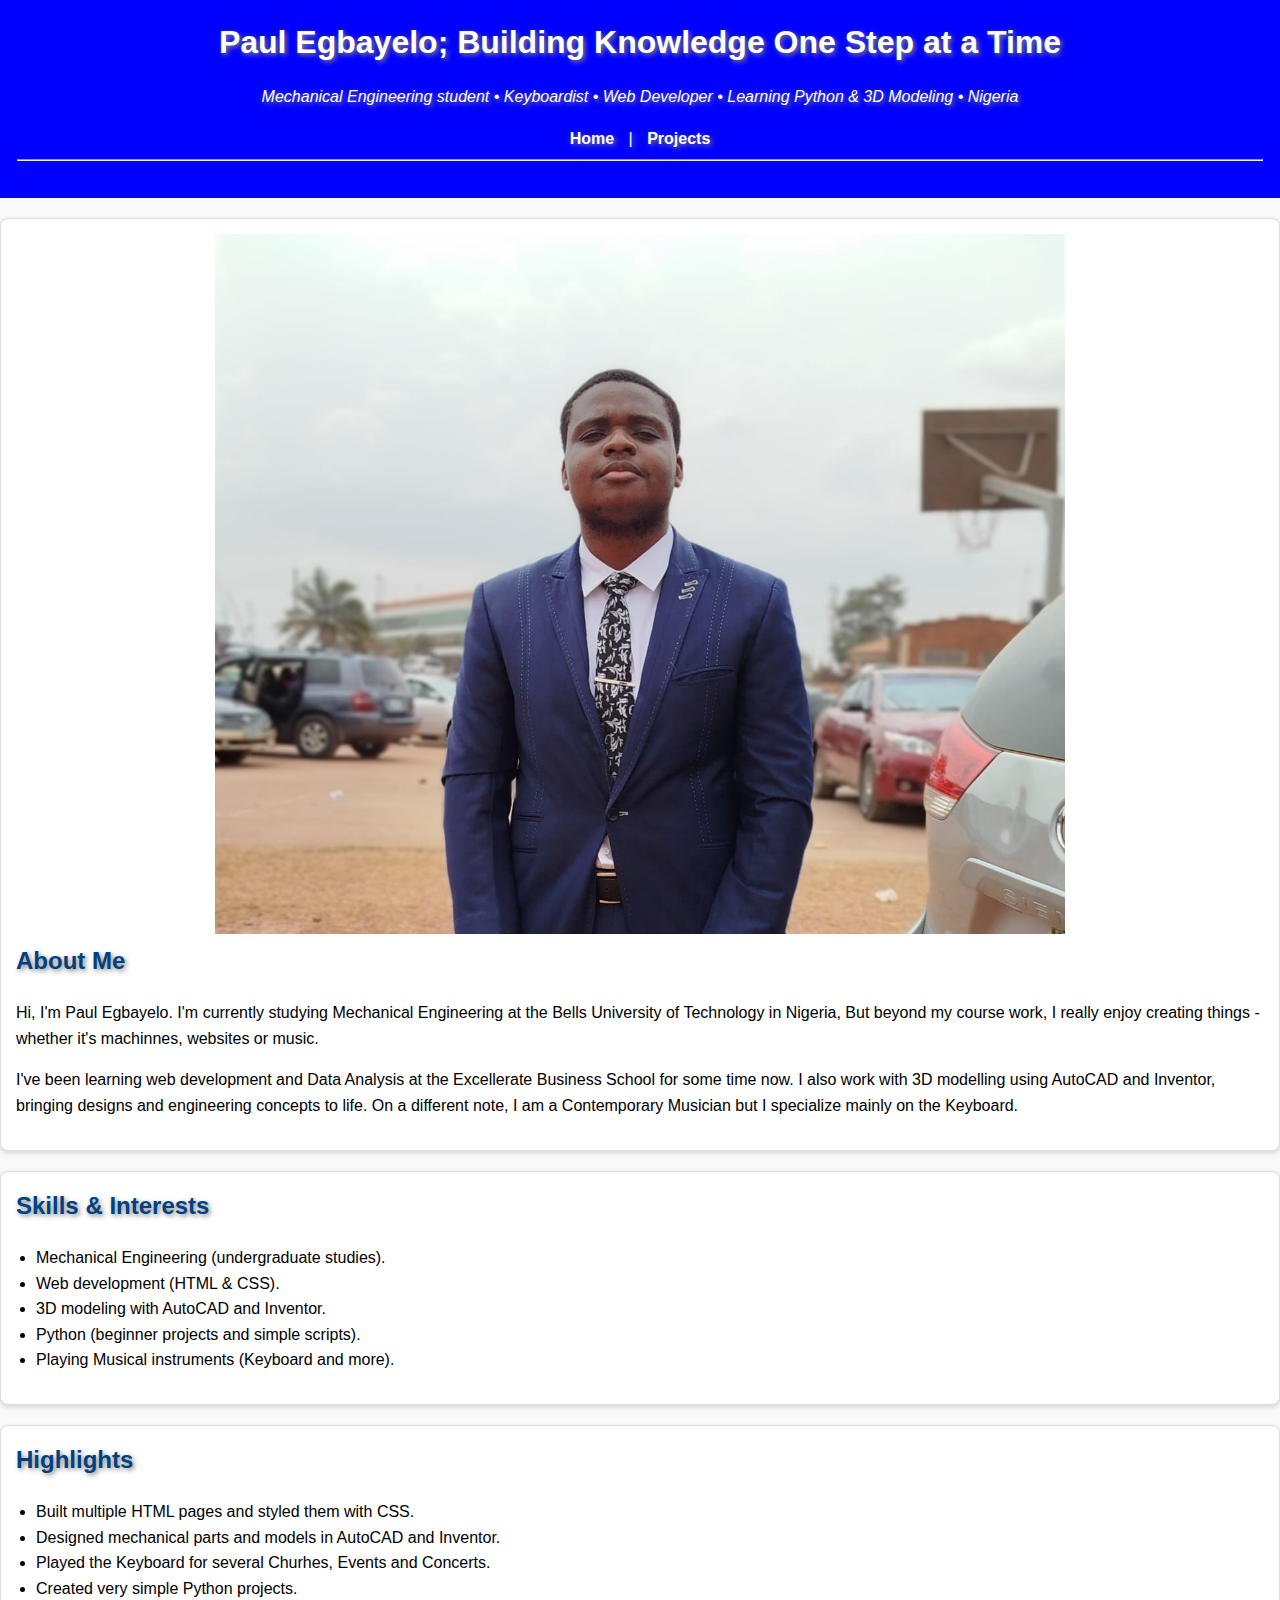
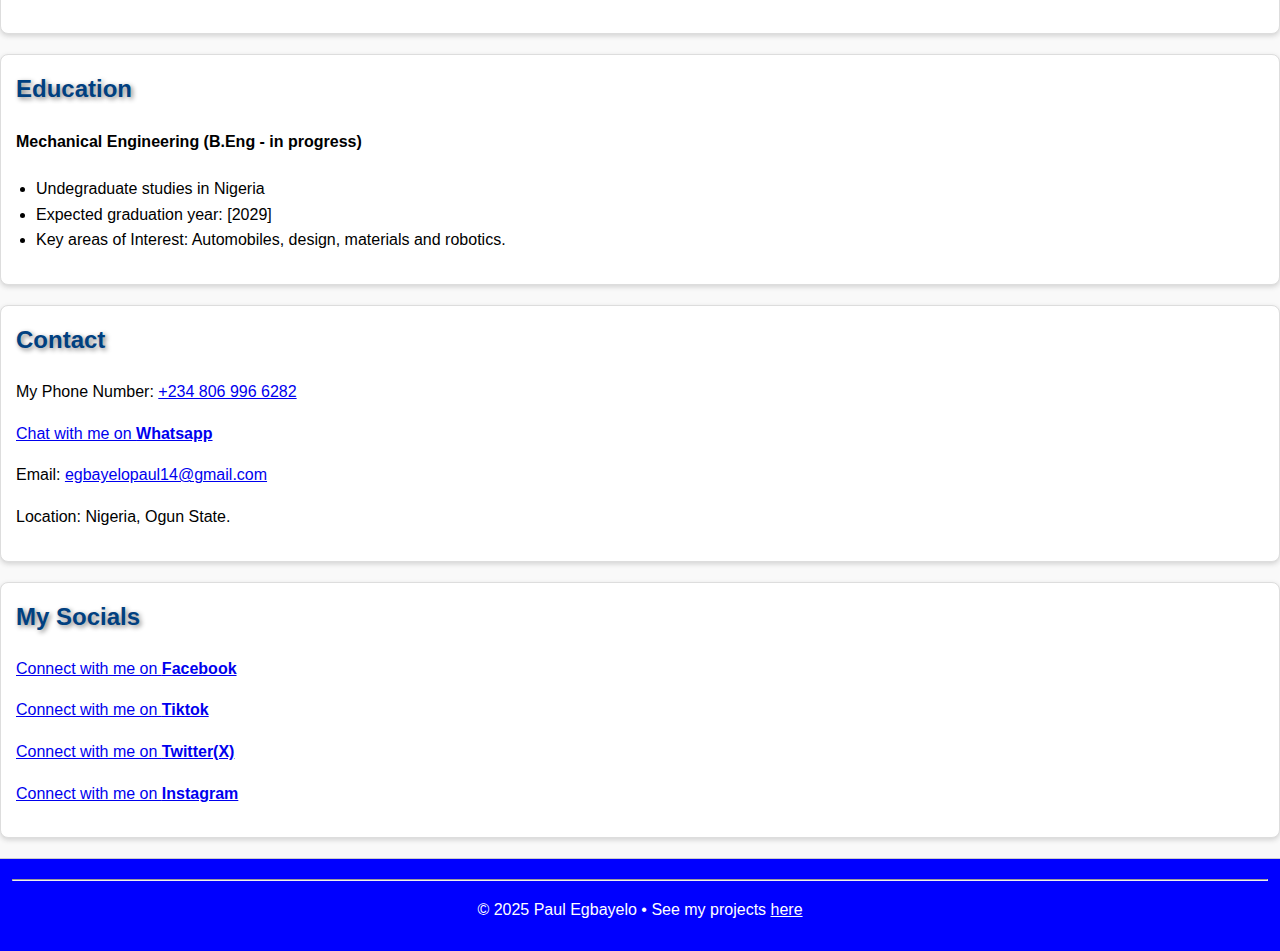
<file: index.html>
<!DOCTYPE html>
<html lang="en">
<head>
    <meta charset="UTF-8">
    <meta name="viewport" content="width=device-width, initial-scale=1.0">
  <title>Paul Egbayelo — Portfolio</title>
  <link rel="stylesheet" href="index.css">
</head>
<body>
    
  <header>
    <h1>Paul Egbayelo; Building Knowledge One Step at a Time</h1>
    <p><em>Mechanical Engineering student • Keyboardist • Web Developer • Learning Python & 3D Modeling • Nigeria</em></p>

    <nav>
      <a href="my-portfolio.html">Home</a> |
      <a href="my-projects.html">Projects</a>
    </nav>
    <hr>
    
    <main>
  </header> 
    <section>
      <div style="text-align: center;">
      <img src="/videos_and_pictures/picture1.jpg" width="850px" height="700px">
      </div>
      <h2>About Me</h2>
      <p>Hi, I'm Paul Egbayelo. I'm currently studying Mechanical Engineering at the Bells University of Technology in Nigeria, But beyond my course work, I really enjoy creating things - whether it's machinnes, websites or music.</p> 
      <p>I've been learning web development and Data Analysis at the Excellerate Business School for some time now. I also work with 3D modelling using AutoCAD and Inventor, bringing designs and engineering concepts to life. On a different note, I am a Contemporary Musician but I specialize mainly on the Keyboard.</p>
    </section>

    <section>
      <h2>Skills & Interests</h2>
      <ul>
        <li>Mechanical Engineering (undergraduate studies).</li>
        <li>Web development (HTML & CSS).</li>
        <li>3D modeling with AutoCAD and Inventor.</li>
        <li>Python (beginner projects and simple scripts).</li>
        <li>Playing Musical instruments (Keyboard and more).</li>
      </ul>
    </section>

    <section>
      <h2>Highlights</h2>
      <ul>
        <li>Built multiple HTML pages and styled them with CSS.</li>
        <li>Designed mechanical parts and models in AutoCAD and Inventor.</li>
        <li>Played the Keyboard for several Churhes, Events and Concerts.</li>
        <li>Created very simple Python projects.</li>
      </ul>
    </section>

    <section>
      <h2>Education</h2>
      <h4>Mechanical Engineering (B.Eng - in progress)</h4>
      <ul>
        <li>Undegraduate studies in Nigeria</li>
        <li>Expected graduation year: [2029]</li>
        <li>Key areas of Interest: Automobiles, design, materials and robotics.</li>
      </ul>
      
    </section>

    <section>
      <h2>Contact</h2>
      <p>My Phone Number: <a href="tel: +2348069966282">+234 806 996 6282</a></p>
      <p><a href="https://wa.me/2348069966282" target="_blank">Chat with me on <b>Whatsapp</b></a></p>
      <p>Email: <a href="mailto:egbayelopaul14@gmail.com">egbayelopaul14@gmail.com</a></p>
      <p>Location: Nigeria, Ogun State.</p>
    </section>
  </main>
     <section>
      <h2>My Socials</h2>
      <p><a href="https://www.facebook.com/share/16oEqCW1vJ/">Connect with me on <b>Facebook</b></a></p>
      <p><a href="https://www.tiktok.com/@ayo_keys?t=ZS-8z7Z0LCP2g9&_r=1">Connect with me on <b>Tiktok</b></a></p>
      <p><a href="https://x.com/Paulogee140?t=3VM3dXKZipsCdvcNmSWlew&s=09">Connect with me on <b>Twitter(X)</b></a></p>
      <p><a href="https://www.instagram.com/paul_ayo5?igsh=cDdtY2VmMTg2Ymk0">Connect with me on <b>Instagram</b></a></p>
     </section>

  <footer>
    <hr>
    <p>© 2025 Paul Egbayelo • See my projects <a href="my-projects.html">here</a></p>
  </footer>
</body>
</html>
</file>
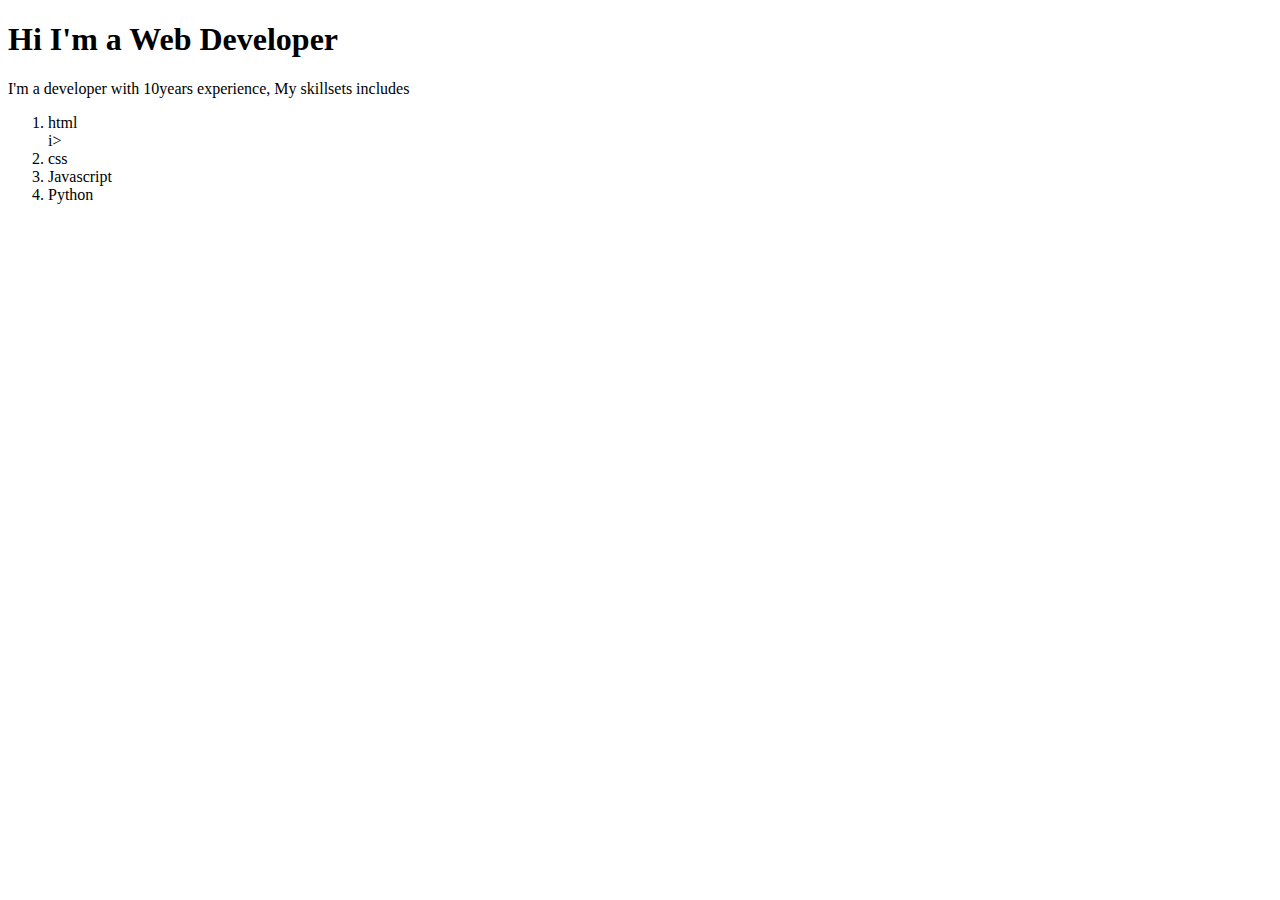
<file: My Autobiography/index.html>
<!DOCTYPE html>
<html lang="en">
<head>
    <meta charset="UTF-8">
    <meta name="viewport" content="width=device-width, initial-scale=1.0">
    <title>Document</title>
</head>
<body>
    <h1>Hi I'm a Web Developer</h1>
    <p>I'm a developer with 10years experience, My skillsets includes </p>
    <ol>
    <li>html</li>i>
    <li>css</li>
    <li>Javascript</li>
    <li>Python</li>
    </ol>

</body>
</html>
</file>
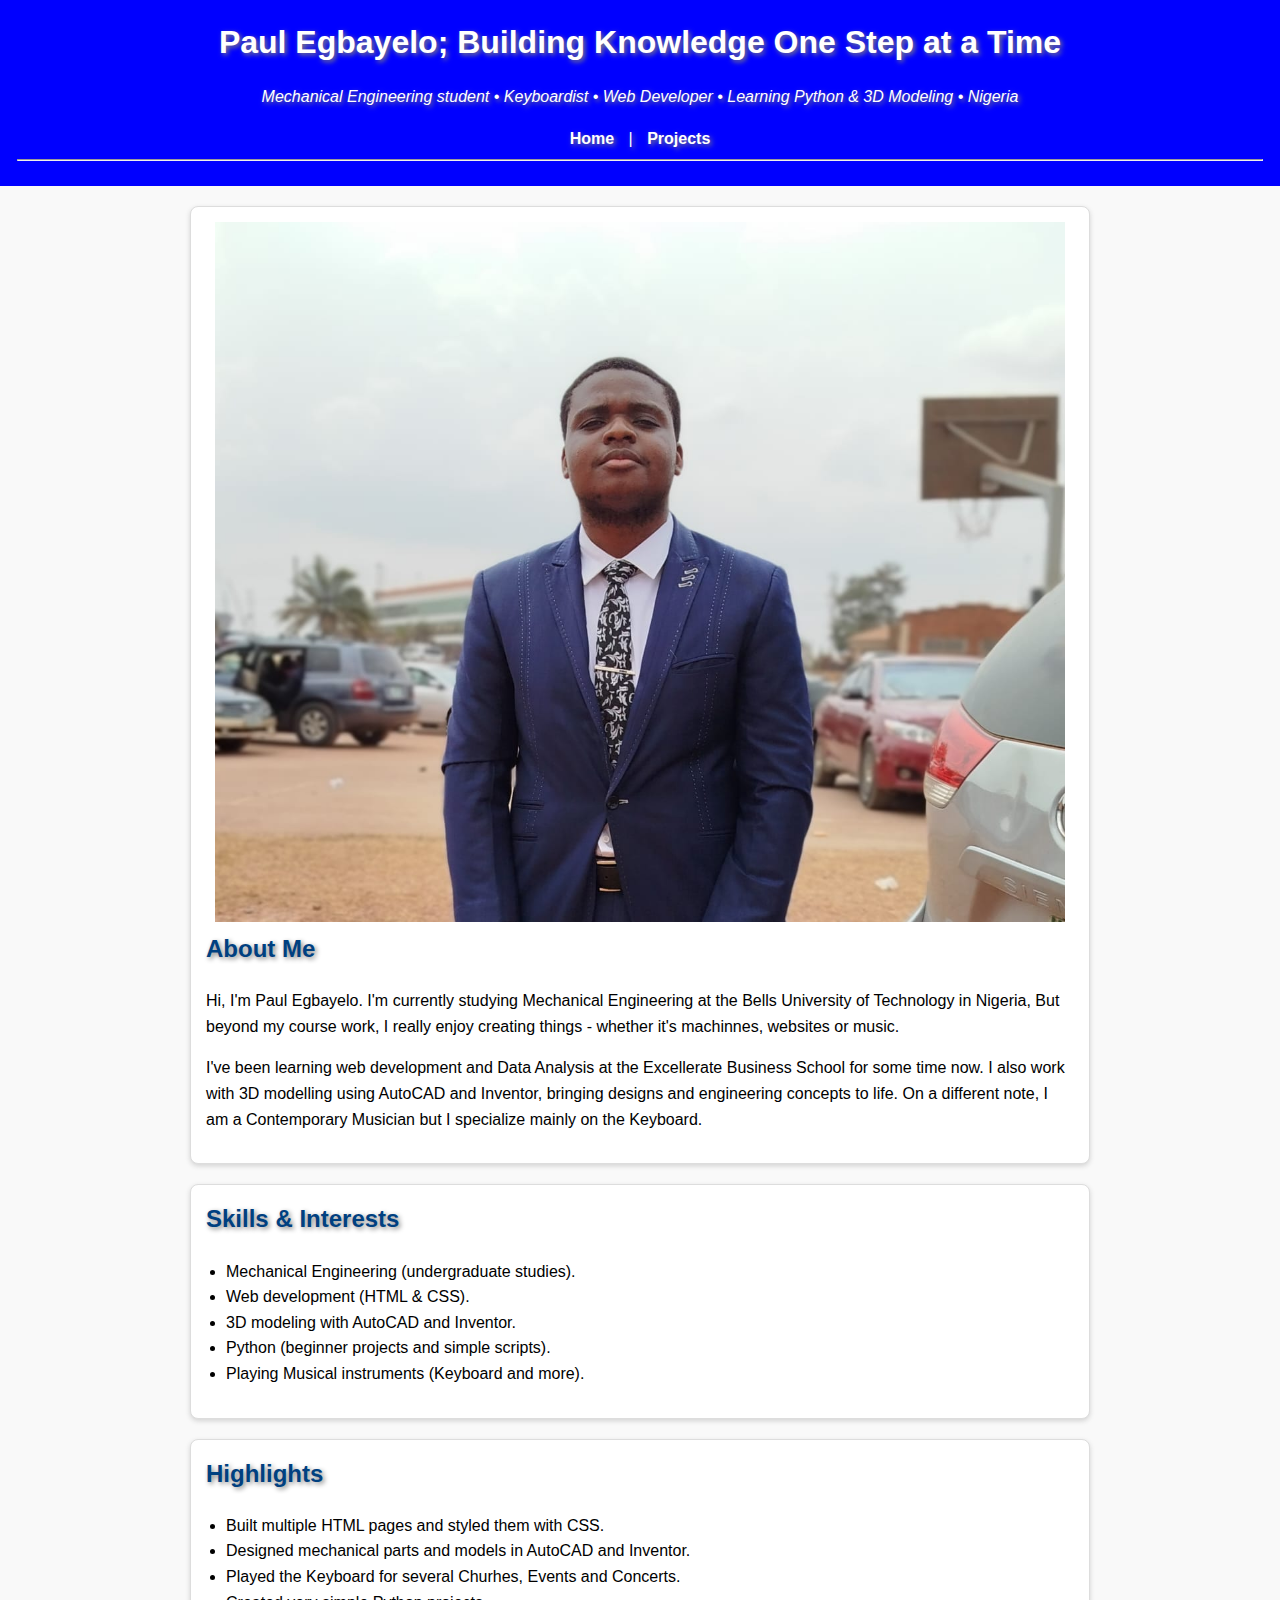
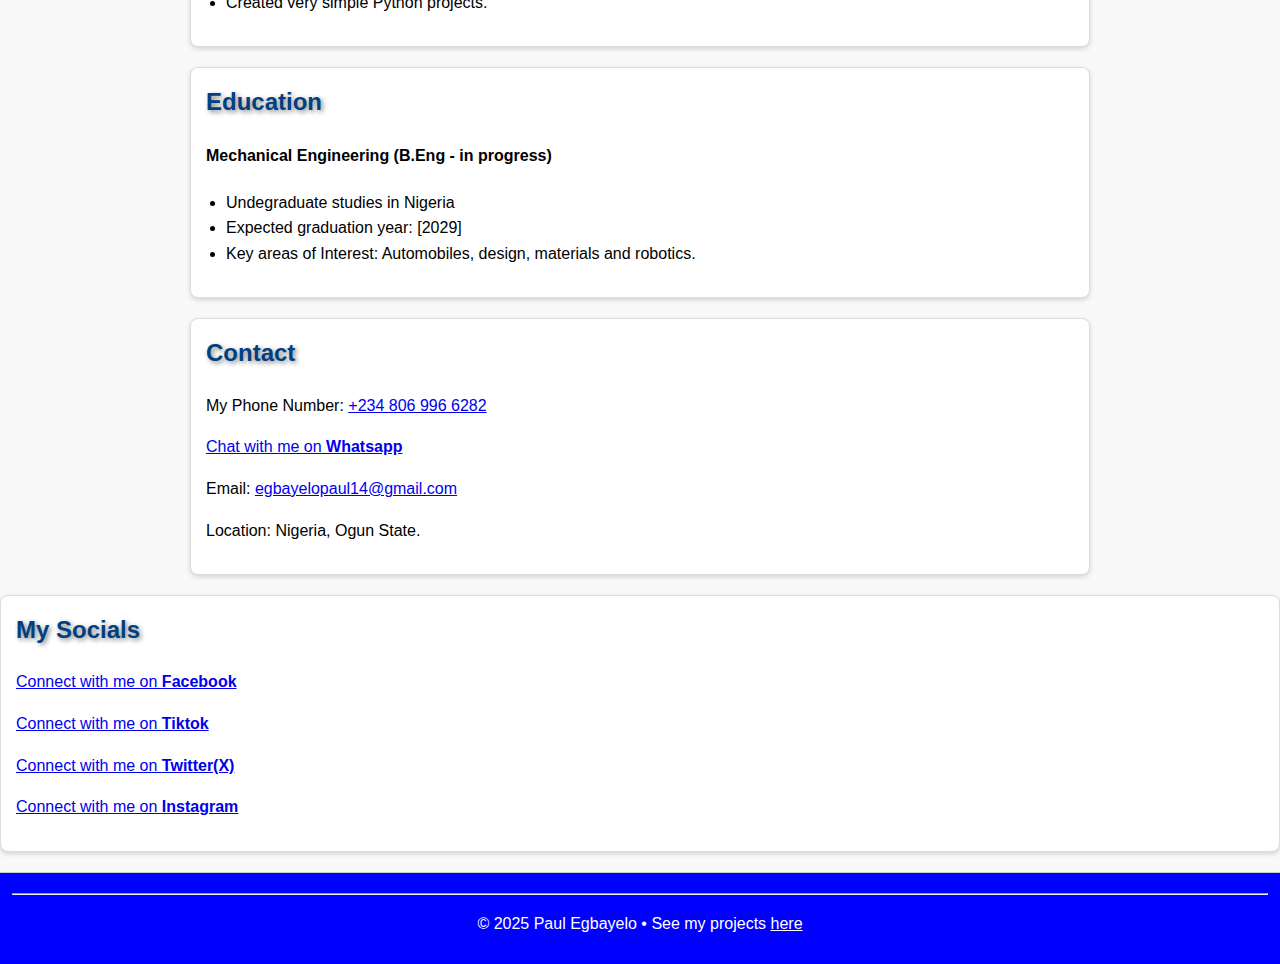
<file: my-portfolio.html>
<!DOCTYPE html>
<html lang="en">
<head>
    <meta charset="UTF-8">
    <meta name="viewport" content="width=device-width, initial-scale=1.0">
  <title>Paul Egbayelo — Portfolio</title>
  <link rel="stylesheet" href="style.css">
</head>
<body>
    
  <header>
    <h1>Paul Egbayelo; Building Knowledge One Step at a Time</h1>
    <p><em>Mechanical Engineering student • Keyboardist • Web Developer • Learning Python & 3D Modeling • Nigeria</em></p>

    <nav>
      <a href="my-portfolio.html">Home</a> |
      <a href="my-projects.html">Projects</a>
    </nav>
    <hr>
  </header>

  <main>
    <section>
      <div style="text-align: center;">
      <img src="/videos_and_pictures/picture1.jpg" width="850px" height="700px">
      </div>
      <h2>About Me</h2>
      <p>Hi, I'm Paul Egbayelo. I'm currently studying Mechanical Engineering at the Bells University of Technology in Nigeria, But beyond my course work, I really enjoy creating things - whether it's machinnes, websites or music.</p> 
      <p>I've been learning web development and Data Analysis at the Excellerate Business School for some time now. I also work with 3D modelling using AutoCAD and Inventor, bringing designs and engineering concepts to life. On a different note, I am a Contemporary Musician but I specialize mainly on the Keyboard.</p>
    </section>

    <section>
      <h2>Skills & Interests</h2>
      <ul>
        <li>Mechanical Engineering (undergraduate studies).</li>
        <li>Web development (HTML & CSS).</li>
        <li>3D modeling with AutoCAD and Inventor.</li>
        <li>Python (beginner projects and simple scripts).</li>
        <li>Playing Musical instruments (Keyboard and more).</li>
      </ul>
    </section>

    <section>
      <h2>Highlights</h2>
      <ul>
        <li>Built multiple HTML pages and styled them with CSS.</li>
        <li>Designed mechanical parts and models in AutoCAD and Inventor.</li>
        <li>Played the Keyboard for several Churhes, Events and Concerts.</li>
        <li>Created very simple Python projects.</li>
      </ul>
    </section>

    <section>
      <h2>Education</h2>
      <h4>Mechanical Engineering (B.Eng - in progress)</h4>
      <ul>
        <li>Undegraduate studies in Nigeria</li>
        <li>Expected graduation year: [2029]</li>
        <li>Key areas of Interest: Automobiles, design, materials and robotics.</li>
      </ul>
      
    </section>

    <section>
      <h2>Contact</h2>
      <p>My Phone Number: <a href="tel: +2348069966282">+234 806 996 6282</a></p>
      <p><a href="https://wa.me/2348069966282" target="_blank">Chat with me on <b>Whatsapp</b></a></p>
      <p>Email: <a href="mailto:egbayelopaul14@gmail.com">egbayelopaul14@gmail.com</a></p>
      <p>Location: Nigeria, Ogun State.</p>
    </section>
  </main>
     <section>
      <h2>My Socials</h2>
      <p><a href="https://www.facebook.com/share/16oEqCW1vJ/">Connect with me on <b>Facebook</b></a></p>
      <p><a href="https://www.tiktok.com/@ayo_keys?t=ZS-8z7Z0LCP2g9&_r=1">Connect with me on <b>Tiktok</b></a></p>
      <p><a href="https://x.com/Paulogee140?t=3VM3dXKZipsCdvcNmSWlew&s=09">Connect with me on <b>Twitter(X)</b></a></p>
      <p><a href="https://www.instagram.com/paul_ayo5?igsh=cDdtY2VmMTg2Ymk0">Connect with me on <b>Instagram</b></a></p>
     </section>

  <footer>
    <hr>
    <p>© 2025 Paul Egbayelo • See my projects <a href="my-projects.html">here</a></p>
  </footer>
</body>
</html>
</file>
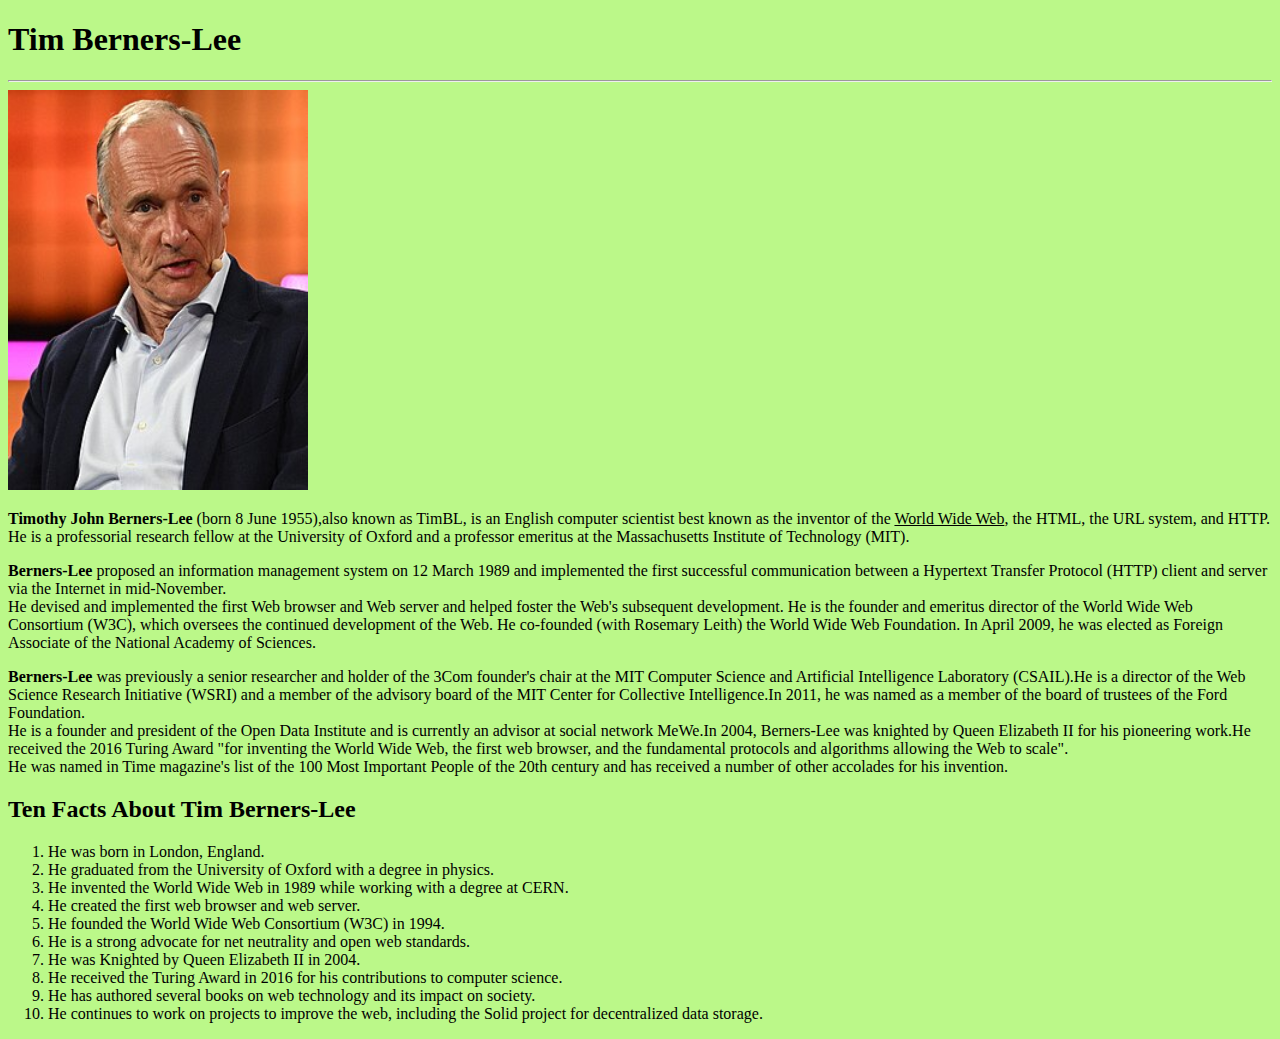
<file: My Autobiography/my works.html>
<!DOCTYPE html>
<html lang="en">
<head>

    
    <meta charset="UTF-8">
    <meta name="viewport" content="width=device-width, initial-scale=1.0">
    <title>A Tribute To Tim Berners-Lee</title>
</head>
<h1 id="my works">Tim Berners-Lee</h1>
<hr>
<body style="background-color: rgba(187, 248, 137, 1);">
 <img src="Sir-tbl.jpg"alt="Sir-tbl" style="width:300px;height:400px;">
<p><strong>Timothy John Berners-Lee</strong> (born 8 June 1955),also known as TimBL, is an English computer scientist best known as the inventor of the <u>World Wide Web</u>, the HTML, the URL system, and HTTP.<br> He is a professorial research fellow at the University of Oxford and a professor emeritus at the Massachusetts Institute of Technology (MIT).</p>

<p><b>Berners-Lee</b> proposed an information management system on 12 March 1989 and implemented the first successful communication between a Hypertext Transfer Protocol (HTTP) client and server via the Internet in mid-November.<br>He devised and implemented the first Web browser and Web server and helped foster the Web's subsequent development. He is the founder and emeritus director of the World Wide Web Consortium (W3C), which oversees the continued development of the Web. He co-founded (with Rosemary Leith) the World Wide Web Foundation. In April 2009, he was elected as Foreign Associate of the National Academy of Sciences.</p>
<p><b>Berners-Lee</b> was previously a senior researcher and holder of the 3Com founder's chair at the MIT Computer Science and Artificial Intelligence Laboratory (CSAIL).He is a director of the Web Science Research Initiative (WSRI) and a member of the advisory board of the MIT Center for Collective Intelligence.In 2011, he was named as a member of the board of trustees of the Ford Foundation.<br> He is a founder and president of the Open Data Institute and is currently an advisor at social network MeWe.In 2004, Berners-Lee was knighted by Queen Elizabeth II for his pioneering work.He received the 2016 Turing Award "for inventing the World Wide Web, the first web browser, and the fundamental protocols and algorithms allowing the Web to scale".<br> He was named in Time magazine's list of the 100 Most Important People of the 20th century and has received a number of other accolades for his invention.</p>

<h2>Ten Facts About Tim Berners-Lee</h2>  
<ol>
    <li>He was born in London, England.</li>
    <li>He graduated from the University of Oxford with a degree in physics.</li>
    <li>He invented the World Wide Web in 1989 while working with a degree at CERN.</li>
    <li>He created the first web browser and web server.</li>
    <li>He founded the World Wide Web Consortium (W3C) in 1994.</li>
    <li>He is a strong advocate for net neutrality and open web standards.</li>
    <li>He was Knighted by Queen Elizabeth II in 2004.</li>
    <li>He received the Turing Award in 2016 for his contributions to computer science.</li>
    <li>He has authored several books on web technology and its impact on society.</li>
    <li>He continues to work on projects to improve the web, including the Solid project for decentralized data storage.</li>
</ol>
</body>
</html>
</file>
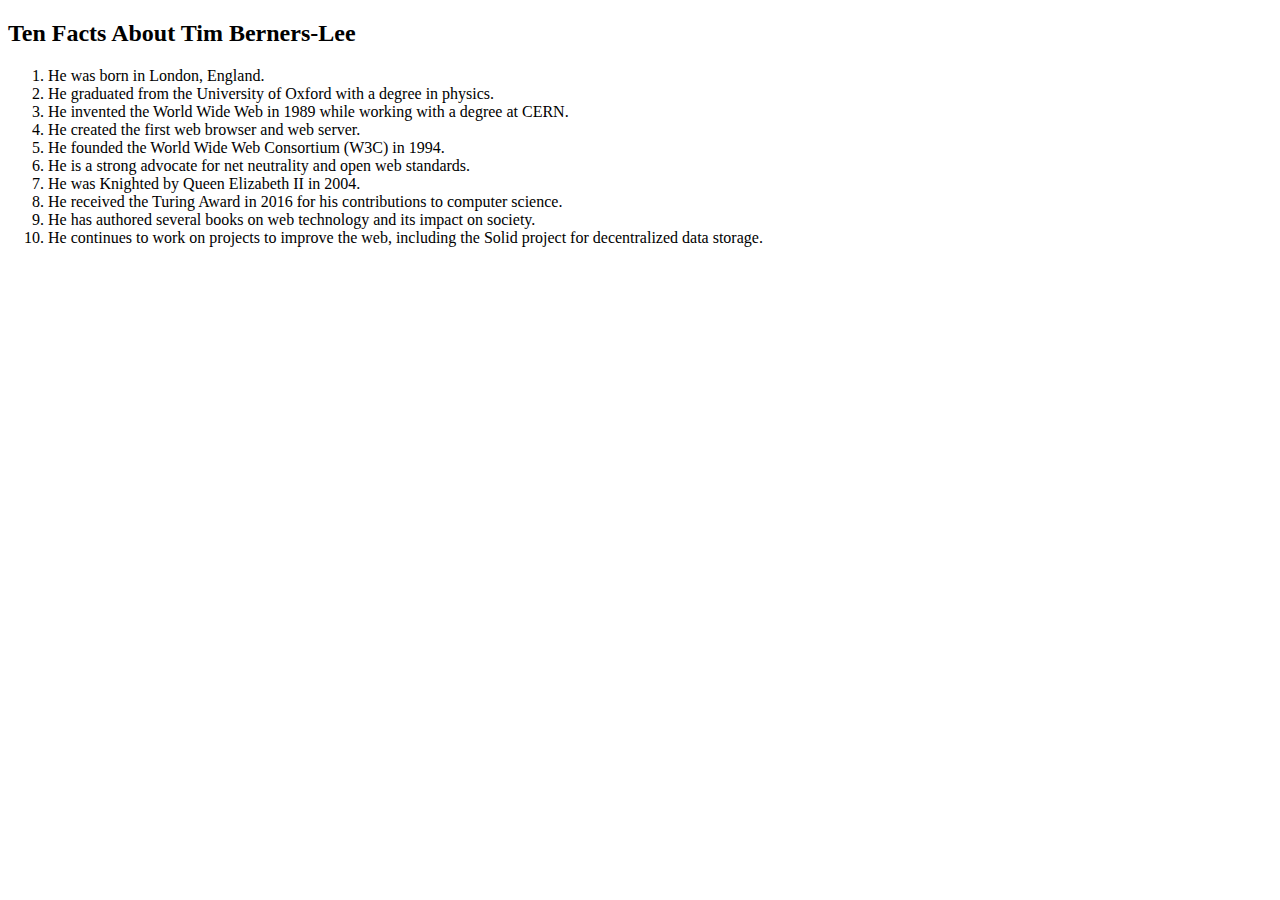
<file: Tim berners lee/about.html>
<!DOCTYPE html>
<html lang="en">
<head>
    <meta charset="UTF-8">
    <meta name="viewport" content="width=device-width, initial-scale=1.0">
    <title>Document</title>
</head>
<body>
 <h2 id="about">Ten Facts About Tim Berners-Lee</h2>  
<ol>
    <li>He was born in London, England.</li>
    <li>He graduated from the University of Oxford with a degree in physics.</li>
    <li>He invented the World Wide Web in 1989 while working with a degree at CERN.</li>
    <li>He created the first web browser and web server.</li>
    <li>He founded the World Wide Web Consortium (W3C) in 1994.</li>
    <li>He is a strong advocate for net neutrality and open web standards.</li>
    <li>He was Knighted by Queen Elizabeth II in 2004.</li>
    <li>He received the Turing Award in 2016 for his contributions to computer science.</li>
    <li>He has authored several books on web technology and its impact on society.</li>
    <li>He continues to work on projects to improve the web, including the Solid project for decentralized data storage.</li>
</ol>   
</body>
</html>
</file>
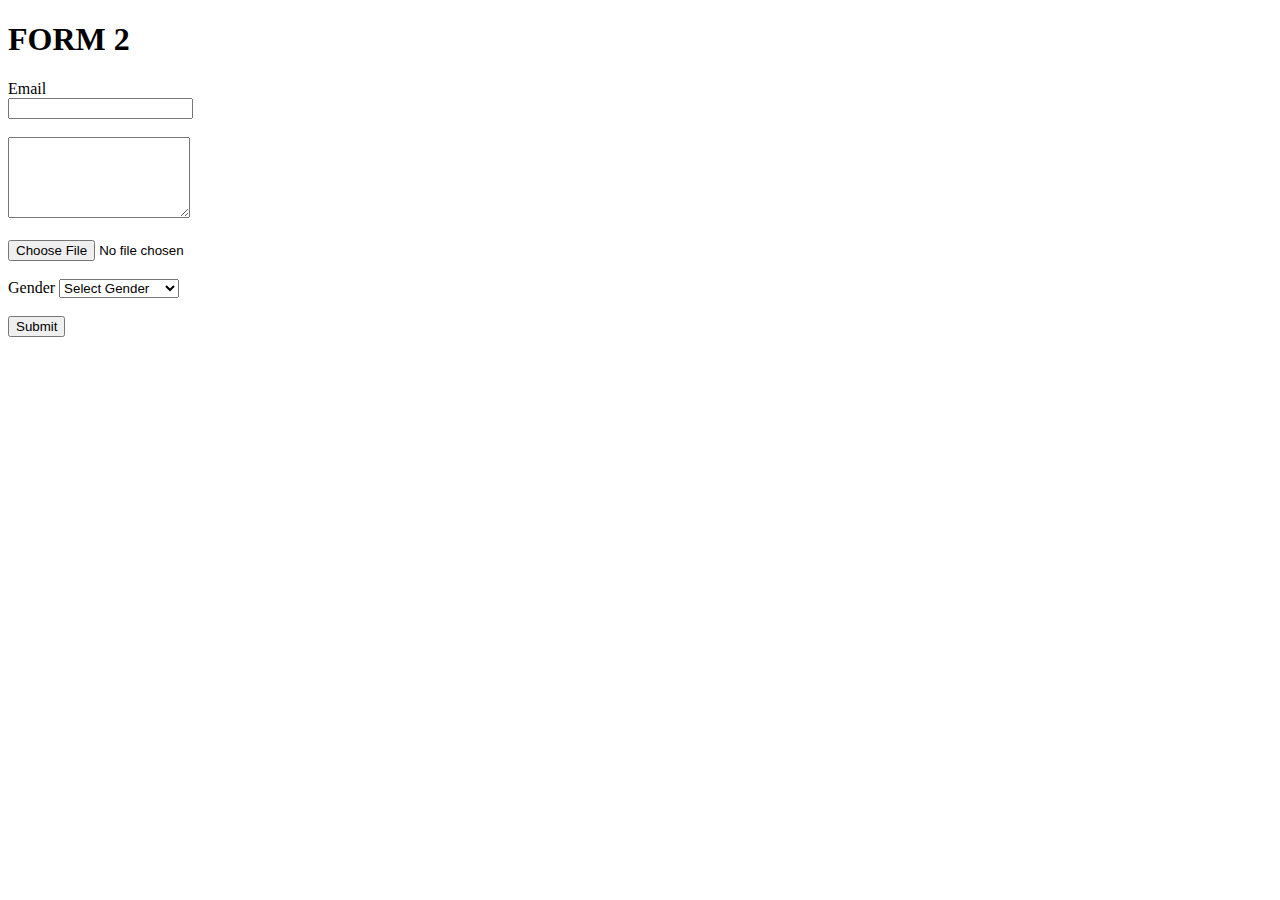
<file: Tim berners lee/forms.html>
<!DOCTYPE html>
<html lang="en">
<head>
    <meta charset="UTF-8">
    <meta name="viewport" content="width=device-width, initial-scale=1.0">
    <title>Document</title>
</head>
<body>
<!--<h1>FORM 1</h1>
 <form>
    <label for="Username">Username</label><br>
    <input type="text"><br><br>

    <label for="Password">Password</label><br>
    <input type="password"><br><br>

    <label for="Email">Email</label><br>
    <input type="email"><br><br>

    <input type="submit" value="Submit"><br>
    </label>
    </form>-->
   
    <h1>FORM 2</h1>
    <form>
        <label for="email">Email</label><br>
    <input type="email"><br><br>

    <textarea rows="5"></textarea><br><br>

    <input type="file"><br><br>

    <label for="gender">Gender</label>
    <select name="" id="">
        <option value="Gender">Select Gender</option>
        <option value="Male">Male</option>
        <option value="Female">Female</option>
        <option value="Prefer">Prefer not to say</option>
    </select><br><br>

    <button type="Submit">Submit</button>

    </label> 
 </form>
</body>
</html>
</file>
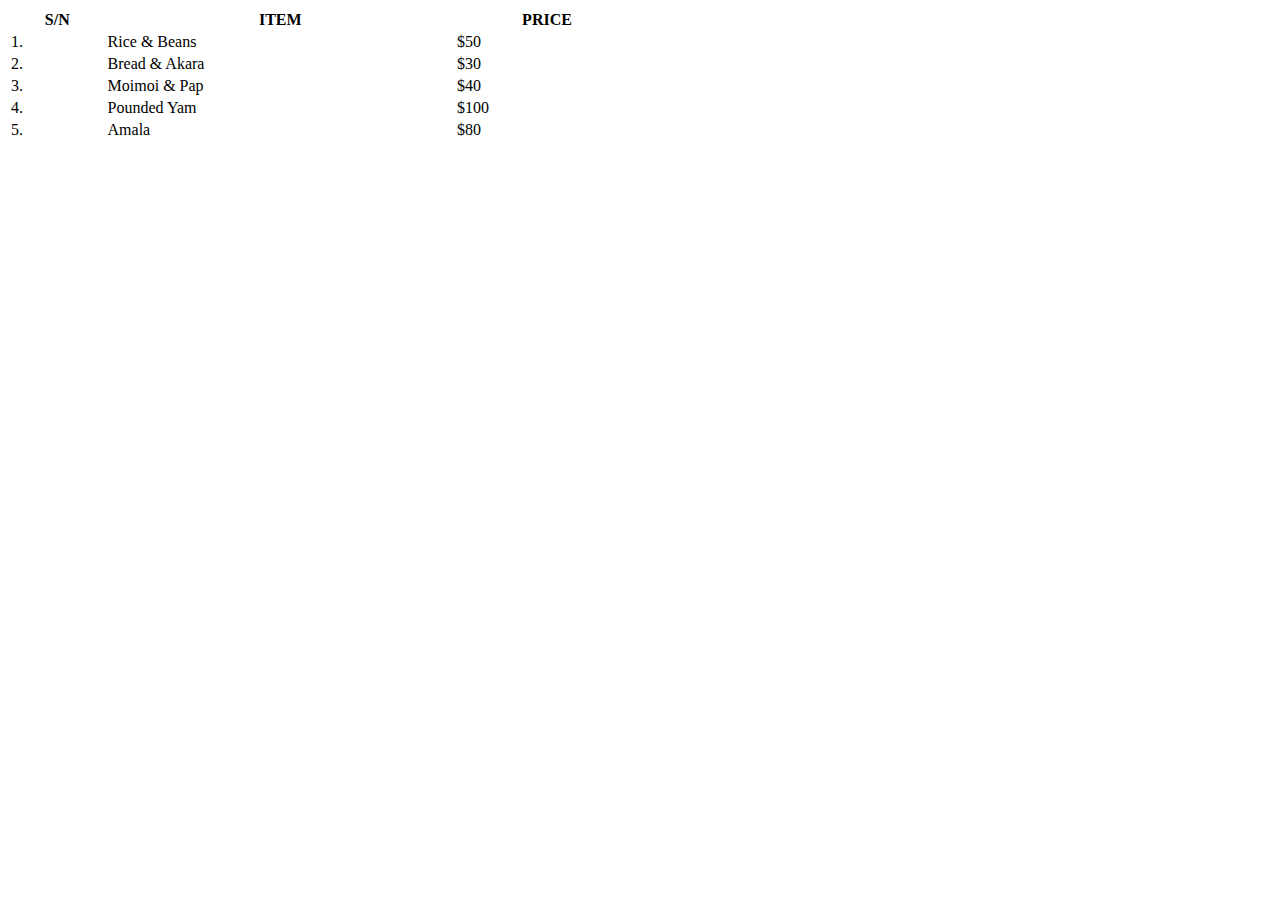
<file: Tim berners lee/tables.html>
<!DOCTYPE html>
<html lang="en">
<head>
    <meta charset="UTF-8">
    <meta name="viewport" content="width=<device-width>, initial-scale=1.0">
    <title>Document</title>
</head>
<body>
    <table width="50%">

    <thead>
     <tr>
        <th>S/N</th>
        <th>ITEM</th>
        <th>PRICE</th>
     </tr>
    </thead>

    <tbody>
        <tr>
            <td>1.</td>
            <td>Rice & Beans</td>
            <td>$50</td>
        </tr>

        <tr>
            <td>2.</td>
            <td>Bread & Akara</td>
            <td>$30</td>
        </tr>

        <tr>
            <td>3.</td>
            <td>Moimoi & Pap</td>
            <td>$40</td>
        </tr>

        <tr>
            <td>4.</td>
            <td>Pounded Yam</td>
            <td>$100</td>
        </tr>

        <tr>
            <td>5.</td>
            <td>Amala</td>
            <td>$80</td>
        </tr>
    </tbody>
    </body>
</body>
</html>
</file>
<file: index.css>
body {
  font-family: Arial, Helvetica, sans-serif;
  line-height: 1.6;
  margin: 0;
  padding: 0;
  background-color: #f9f9f9;
  color: black;
}

/* Header */
header {
  background-color: blue;
  color: white;
  padding: 17px;
  text-align: center;
  text-shadow: 2px 2px 5px gray; zzz
}

header h1 {
  margin: 0;
  font-size: 2;
}


/* Navigation */
nav a {
  color: white;
  text-decoration: none;
  margin: 0 10px;
  font-weight: bold;
    text-shadow: 2px 2px 5px gray; 
}

nav a:hover {
  text-decoration: none;
  color: peru;
}

/* Main content */
main {
  max-width: 900px;
  margin: 20px auto;
  padding: 0 20px;
}

section {
  background: white;
  margin: 20px 0;
  padding: 15px;
  border: 1px solid #ddd;
  border-radius: 8px;
  box-shadow: 0 2px 5px lightgray
}

section h2 {
  color: #004080;
    text-shadow: 2px 2px 5px grey; 
  margin-top: 0;
}

/* Lists */
ul {
  padding-left: 20px;
}

 ol {
  padding-left: 20px;
}

/* Footer */
footer {
  background: blue;
  color: white;
  text-align: center;
  padding: 12px;
  font-size: 0.9;
  margin-top: 20px;
  border-top: 1px solid #ccc;
}

footer a {
  color: white;
  text-decoration: underline;
}

footer a:hover {
  text-decoration: none;
  color: peru;
}
</file>
<file: style.css>
body {
  font-family: Arial, Helvetica, sans-serif;
  line-height: 1.6;
  margin: 0;
  padding: 0;
  background-color: #f9f9f9;
  color: black;
}

/* Header */
header {
  background-color: blue;
  color: white;
  padding: 17px;
  text-align: center;
  text-shadow: 2px 2px 5px gray; 
}

header h1 {
  margin: 0;
  font-size: 2;
}


/* Navigation */
nav a {
  color: white;
  text-decoration: none;
  margin: 0 10px;
  font-weight: bold;
    text-shadow: 2px 2px 5px gray; 
}

nav a:hover {
  text-decoration: none;
  color: peru;
}

/* Main content */
main {
  max-width: 900px;
  margin: 20px auto;
  padding: 0 20px;
}

section {
  background: white;
  margin: 20px 0;
  padding: 15px;
  border: 1px solid #ddd;
  border-radius: 8px;
  box-shadow: 0 2px 5px lightgray
}

section h2 {
  color: #004080;
    text-shadow: 2px 2px 5px grey; 
  margin-top: 0;
}

/* Lists */
ul {
  padding-left: 20px;
}

 ol {
  padding-left: 20px;
}

/* Footer */
footer {
  background: blue;
  color: white;
  text-align: center;
  padding: 12px;
  font-size: 0.9;
  margin-top: 20px;
  border-top: 1px solid #ccc;
}

footer a {
  color: white;
  text-decoration: underline;
}

footer a:hover {
  text-decoration: none;
  color: peru;
}
</file>
